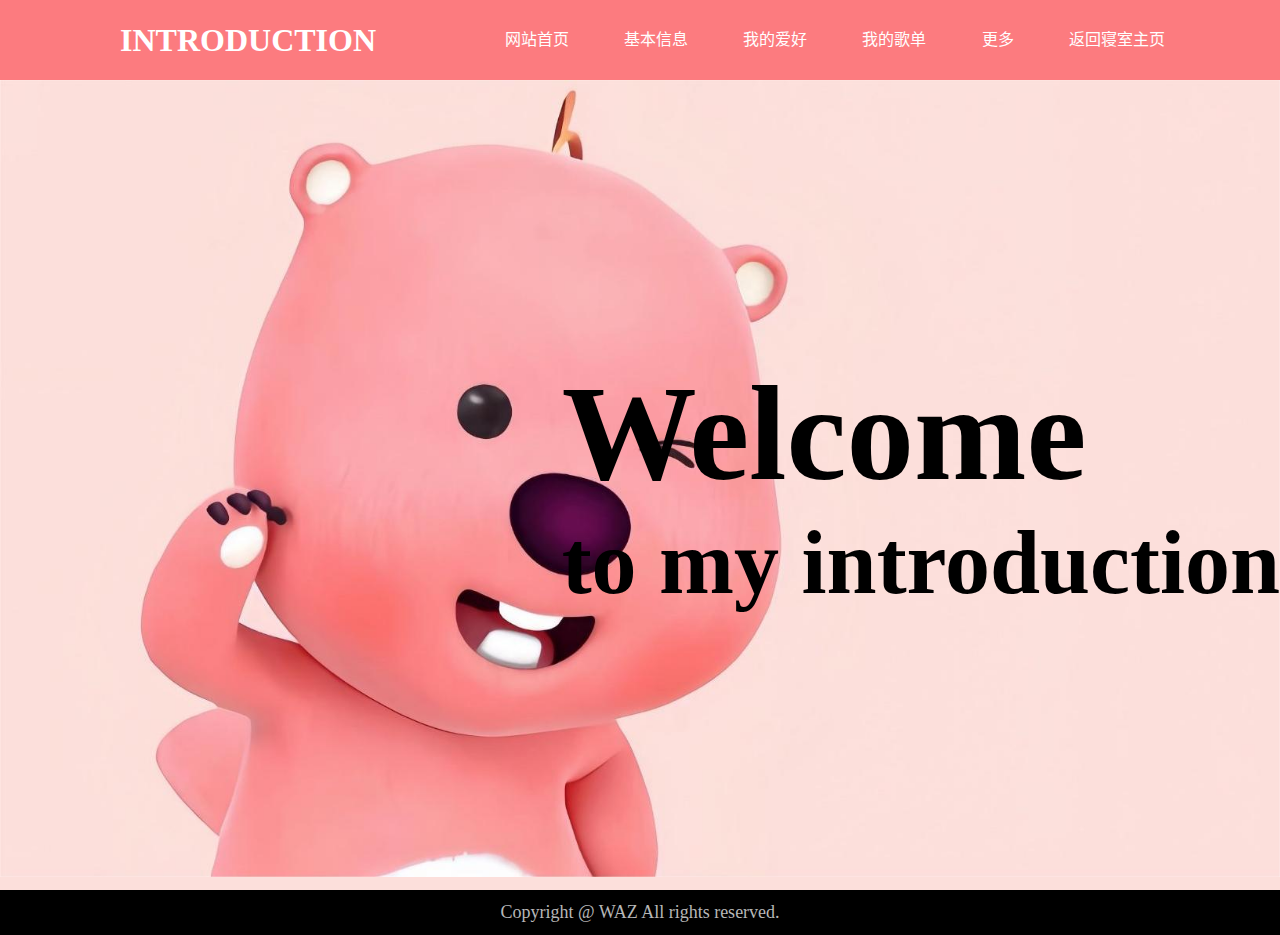
<file: index.html>
<!DOCTYPE html>
<html lang="zh-CN">
<head>
    <meta charset="UTF-8">
    <meta name="viewport" content="width=device-width, initial-scale=1.0">
    <title>自我介绍</title>
    <link rel="stylesheet" href="pinkloopy.css">
</head>
<body>
    <header>
    <h1>INTRODUCTION</h1>
    <nav class="nav-bar">
    <ul class="nav-menu">
        <li class="nav-item"><a href="index.html" class="nav-link">网站首页</a></li>
        <li class="nav-item"><a href="基本信息.html" class="nav-link">基本信息</a></li>
        <li class="nav-item"><a href="我的爱好.html" class="nav-link">我的爱好</a></li>
        <li class="nav-item"><a href="我的歌单.html" class="nav-link">我的歌单</a></li>
        <li class="nav-item"><a href="更多.html" class="nav-link">更多</a></li>
        <li class="nav-item"><a href="https://regret1037.github.io/room409/" class="nav-link">返回寝室主页</a></li>
    </ul>
    <div class="hamburger">
        <span class="bar"></span>
        <span class="bar"></span>
        <span class="bar"></span>
    </div>
    </nav>
    </header>

    <main>
    <section class="one">
    <div class="word">
    <h2>Welcome</h2>
    <h3>to my introduction</h3>
    </div>
    </section>

    </main>
<script>
    const hamburgerEl = document.querySelector('.hamburger')
    const navMenuEl = document.querySelector('.nav-menu')

    hamburgerEl.addEventListener('click',()=>{
        navMenuEl.classList.toggle('active')
        hamburgerEl.classList.toggle('active')
    })
    document.querySelectorAll('.nav-link').forEach(item =>{
        item.addEventListener('click',()=>{
        
        navMenuEl.classList.toggle('active')
        hamburgerEl.classList.toggle('active')
        })
    })
</script>
    <footer>
        <p>Copyright @ WAZ All rights reserved.</p>
    </footer>
</body>
</html>
</file>
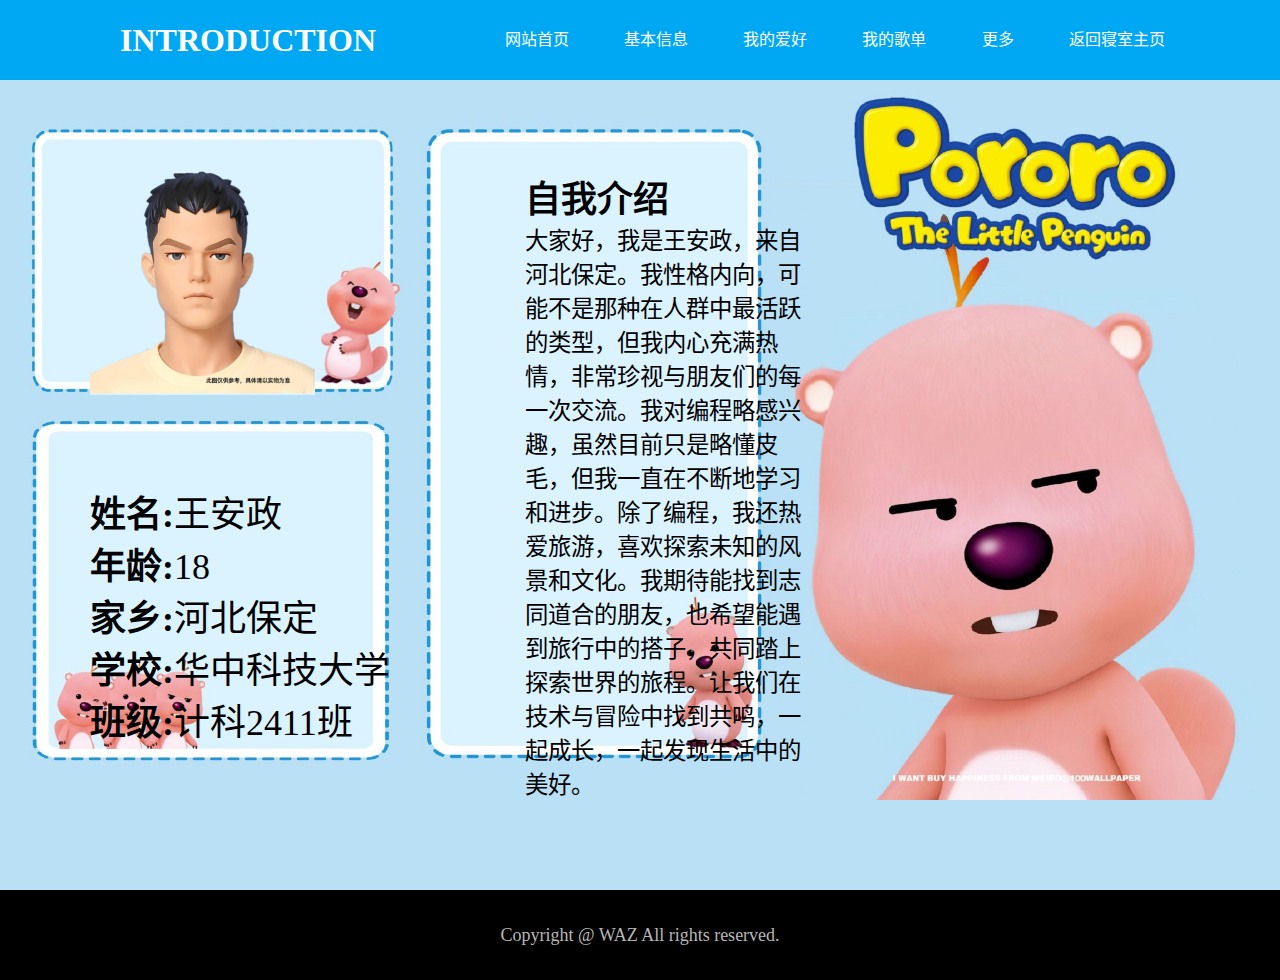
<file: 基本信息.html>
<!DOCTYPE html>
<html lang="zh-CN">
<head>
    <meta charset="UTF-8">
    <meta name="viewport" content="width=device-width, initial-scale=1.0">
    <title>基本信息</title>
    <link rel="stylesheet" href="blueloopy.css">
</head>
<body>
    <header>
        <h1>INTRODUCTION</h1>
        <nav class="nav-bar">
            <ul class="nav-menu">
                <li class="nav-item"><a href="index.html" class="nav-link">网站首页</a></li>
                <li class="nav-item"><a href="基本信息.html" class="nav-link">基本信息</a></li>
                <li class="nav-item"><a href="我的爱好.html" class="nav-link">我的爱好</a></li>
                <li class="nav-item"><a href="我的歌单.html" class="nav-link">我的歌单</a></li>
                <li class="nav-item"><a href="更多.html" class="nav-link">更多</a></li>
                <li class="nav-item"><a href="https://regret1037.github.io/room409/" class="nav-link">返回寝室主页</a></li>
            </ul>
            <div class="hamburger">
                <span class="bar"></span>
                <span class="bar"></span>
                <span class="bar"></span>
            </div>
            </nav>
        </header>

        <main>
            <section class="one">
            <img src="image/大头照.png" alt="大头照">
            <div>
            <ul>
                <li><a ><strong>姓名:</strong>王安政</a></li>
                <li><a ><strong>年龄:</strong>18</a></li>
                <li><a ><strong>家乡:</strong>河北保定</a></li>
                <li><a ><strong>学校:</strong>华中科技大学</a></li>
                <li><a ><strong>班级:</strong>计科2411班</a></li>
            </ul>
            </div>

            <div class="introduce">
                <h4>自我介绍</h4>
                <p>大家好，我是王安政，来自河北保定。我性格内向，可能不是那种在人群中最活跃的类型，但我内心充满热情，非常珍视与朋友们的每一次交流。我对编程略感兴趣，虽然目前只是略懂皮毛，但我一直在不断地学习和进步。除了编程，我还热爱旅游，喜欢探索未知的风景和文化。我期待能找到志同道合的朋友，也希望能遇到旅行中的搭子，共同踏上探索世界的旅程。让我们在技术与冒险中找到共鸣，一起成长，一起发现生活中的美好。</p>
            </div>
            <div class="topic">
                <p>基本信息</p>
            </div>
            </section>
        
            </main>
            <script>
                const hamburgerEl = document.querySelector('.hamburger')
                const navMenuEl = document.querySelector('.nav-menu')
            
                hamburgerEl.addEventListener('click',()=>{
                    navMenuEl.classList.toggle('active')
                    hamburgerEl.classList.toggle('active')
                })
                document.querySelectorAll('.nav-link').forEach(item =>{
                    item.addEventListener('click',()=>{
                    
                    navMenuEl.classList.toggle('active')
                    hamburgerEl.classList.toggle('active')
                    })
                })
            </script>
            <footer>
                <p>Copyright @ WAZ All rights reserved.</p>
            </footer>
</body>
</html>
</file>
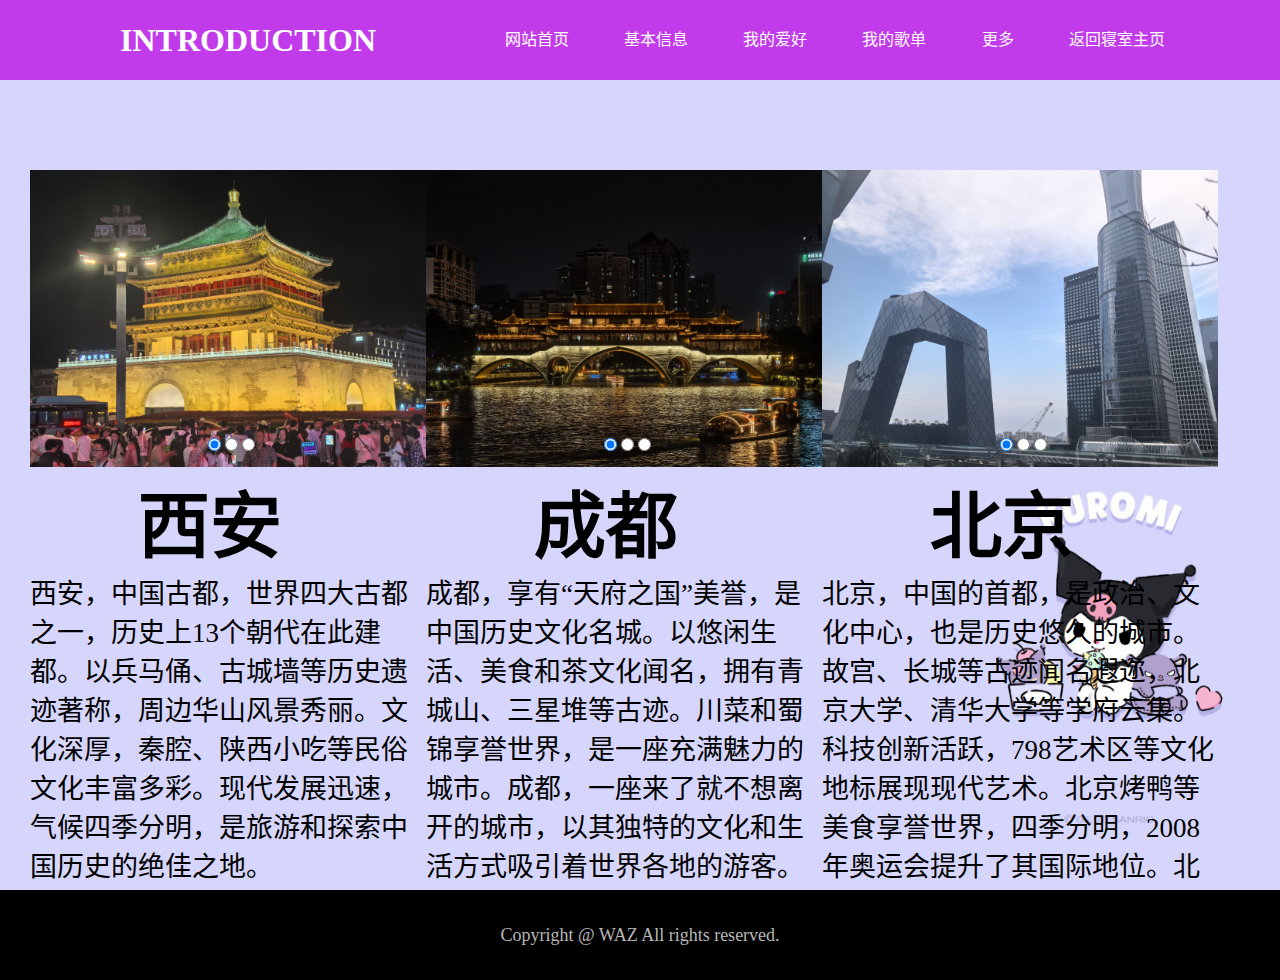
<file: 我的爱好.html>
<!DOCTYPE html>
<html lang="zh-CN">
<head>
    <meta charset="UTF-8">
    <meta name="viewport" content="width=device-width, initial-scale=1.0">
    <title>基本信息</title>
    <link rel="stylesheet" href="kuromi.css">
</head>
<body>
    <header>
        <h1>INTRODUCTION</h1>
        <nav class="nav-bar">
            <ul class="nav-menu">
                <li class="nav-item"><a href="index.html" class="nav-link">网站首页</a></li>
                <li class="nav-item"><a href="基本信息.html" class="nav-link">基本信息</a></li>
                <li class="nav-item"><a href="我的爱好.html" class="nav-link">我的爱好</a></li>
                <li class="nav-item"><a href="我的歌单.html" class="nav-link">我的歌单</a></li>
                <li class="nav-item"><a href="更多.html" class="nav-link">更多</a></li>
                <li class="nav-item"><a href="https://regret1037.github.io/room409/" class="nav-link">返回寝室主页</a></li>
            </ul>
            <div class="hamburger">
                <span class="bar"></span>
                <span class="bar"></span>
                <span class="bar"></span>
            </div>
            </nav>
        </header>

        <main>
            <section class="travel">
                <div>
                    <ul class="slides">
                        <input type="radio" id="control-1" name="control" checked>
                        <input type="radio" id="control-2" name="control">
                        <input type="radio" id="control-3" name="control">

                        <li class="slide"></li>
                        <li class="slide"></li>
                        <li class="slide"></li>
                    </ul>
                    <h3>西安</h3>
                    <p>西安，中国古都，世界四大古都之一，历史上13个朝代在此建都。以兵马俑、古城墙等历史遗迹著称，周边华山风景秀丽。文化深厚，秦腔、陕西小吃等民俗文化丰富多彩。现代发展迅速，气候四季分明，是旅游和探索中国历史的绝佳之地。</p>
                </div>
                <div>
                    <ul class="slides2">
                        <input type="radio" id="control-1" name="control2" checked>
                        <input type="radio" id="control-2" name="control2">
                        <input type="radio" id="control-3" name="control2">

                        <li class="slide2"></li>
                        <li class="slide2"></li>
                        <li class="slide2"></li>
                    </ul>
                    <h3>成都</h3>
                    <p>成都，享有“天府之国”美誉，是中国历史文化名城。以悠闲生活、美食和茶文化闻名，拥有青城山、三星堆等古迹。川菜和蜀锦享誉世界，是一座充满魅力的城市。成都，一座来了就不想离开的城市，以其独特的文化和生活方式吸引着世界各地的游客。</p>
                </div>
                <div>
                    <ul class="slides3">
                        <input type="radio" id="control-1" name="control3" checked>
                        <input type="radio" id="control-2" name="control3">
                        <input type="radio" id="control-3" name="control3">

                        <li class="slide3"></li>
                        <li class="slide3"></li>
                        <li class="slide3"></li>
                    </ul>
                    <h3>北京</h3>
                    <p>
                        北京，中国的首都，是政治、文化中心，也是历史悠久的城市。故宫、长城等古迹闻名遐迩，北京大学、清华大学等学府云集。科技创新活跃，798艺术区等文化地标展现现代艺术。北京烤鸭等美食享誉世界，四季分明，2008年奥运会提升了其国际地位。北京，传统与现代交融的大都市。</p>
                </div>
                <div class="topic">
                    <p>旅行</p>
                </div>
            </section>
        
            </main>
            <script>
                const hamburgerEl = document.querySelector('.hamburger')
                const navMenuEl = document.querySelector('.nav-menu')
            
                hamburgerEl.addEventListener('click',()=>{
                    navMenuEl.classList.toggle('active')
                    hamburgerEl.classList.toggle('active')
                })
                document.querySelectorAll('.nav-link').forEach(item =>{
                    item.addEventListener('click',()=>{
                    
                    navMenuEl.classList.toggle('active')
                    hamburgerEl.classList.toggle('active')
                    })
                })
            </script>
</body>   
<footer>
    <p>Copyright @ WAZ All rights reserved.</p>
</footer>
</html>
</file>
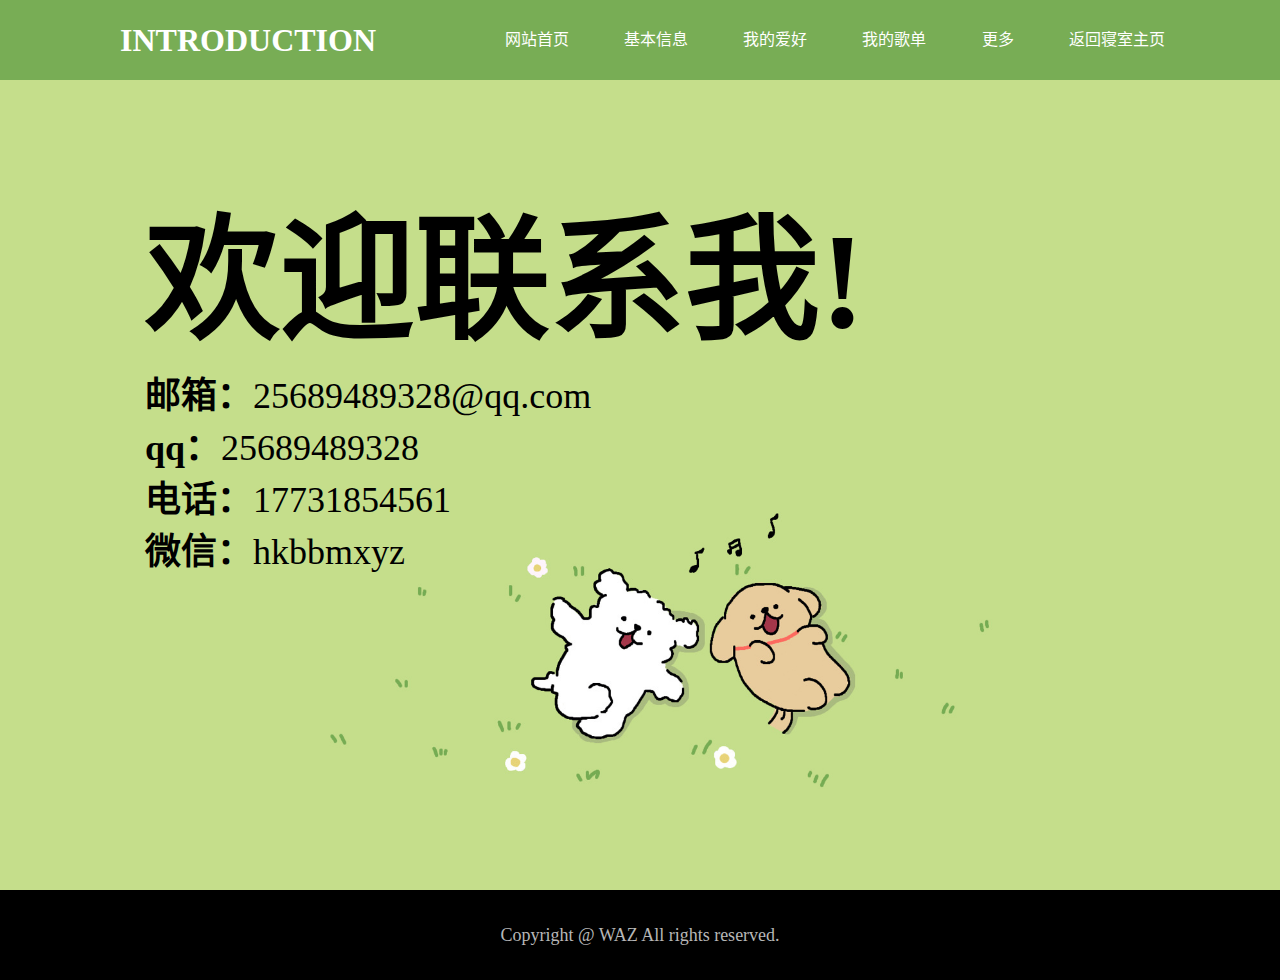
<file: 更多.html>
<!DOCTYPE html>
<html lang="zh-CN">
<head>
    <meta charset="UTF-8">
    <meta name="viewport" content="width=device-width, initial-scale=1.0">
    <title>基本信息</title>
    <link rel="stylesheet" href="Maltese.css">
</head>
<body>
    <header>
        <h1>INTRODUCTION</h1>
        <nav class="nav-bar">
            <ul class="nav-menu">
                <li class="nav-item"><a href="index.html" class="nav-link">网站首页</a></li>
                <li class="nav-item"><a href="基本信息.html" class="nav-link">基本信息</a></li>
                <li class="nav-item"><a href="我的爱好.html" class="nav-link">我的爱好</a></li>
                <li class="nav-item"><a href="我的歌单.html" class="nav-link">我的歌单</a></li>
                <li class="nav-item"><a href="更多.html" class="nav-link">更多</a></li>
                <li class="nav-item"><a href="https://regret1037.github.io/room409/" class="nav-link">返回寝室主页</a></li>
            </ul>
            <div class="hamburger">
                <span class="bar"></span>
                <span class="bar"></span>
                <span class="bar"></span>
            </div>
            </nav>
        </header>

        <main>
            <section class="one">
            <div>
            <ul>
            <li><h2>欢迎联系我!</h2></li>
            <li><strong>邮箱：</strong>25689489328@qq.com</li>
            <li><strong>qq：</strong>25689489328</li>
            <li><strong>电话：</strong>17731854561</li>
            <li><strong>微信：</strong>hkbbmxyz</li>
            </ul>
            </div>
            </section>
            </main>
            <script>
                const hamburgerEl = document.querySelector('.hamburger')
                const navMenuEl = document.querySelector('.nav-menu')
            
                hamburgerEl.addEventListener('click',()=>{
                    navMenuEl.classList.toggle('active')
                    hamburgerEl.classList.toggle('active')
                })
                document.querySelectorAll('.nav-link').forEach(item =>{
                    item.addEventListener('click',()=>{
                    
                    navMenuEl.classList.toggle('active')
                    hamburgerEl.classList.toggle('active')
                    })
                })
            </script>
</body>
<footer>
    <p>Copyright @ WAZ All rights reserved.</p>
</footer>
</html>
</file>
<file: pinkloopy.css>
*{
    padding: 0;
    margin: 0;
}
header{
    background-color:#fc7b7f;
    height: 80px;
}
h1{
    color: white;
    position: absolute;
    left: 120px;
    top: 0;
    line-height: 80px;
    background-repeat: no-repeat;
    background-position: center;
    width:210px;
    background-size: contain;
    font-family: 'Arial black';
}
header a{
    color: white;
    text-decoration: none;
}
header a:hover{
    text-decoration: underline;
}
header li{
    display: inline;
    margin-right: 4vw;
    font-family: '得意黑';
}
header ul{
    position: absolute;
    right:5vw;
    top:0;
    line-height: 80px;
}
section {
    background-color: #fcdfdb;    
}
.one {
    background-image: url(image/background.jpg);
    background-color: #fcdfdb;
    background-repeat: no-repeat;
    background-size: contain;
    height: 90vh;
    display: flex;
    align-items: center;
    justify-content: right;
    font-family:'Cooper Black';
}
section h2{
    font-size: 15vh;
}
section h3{
    font-size: 10vh;
}
footer {
    background-color:#000000;
    color:#B7B7B7;
    height:5vh;
    display:flex;
    justify-content: center;
    align-items: center;
    font-size: 2vh;
    line-height: 0.9em;
}
.hamburger{
    cursor: pointer;
    display: none;
}
.bar{
    display: block;
    background-color: #fff;
    width: 25px;
    height: 3px;
    margin: 5px;
    transition: all 0.3s ease-in-out;
}
.nav-bar{
    min-height: 70px;
    display: flex;
    justify-content: right;
    align-items: center;
}
@media screen and (max-width:768px) {
    header {
        display: fixed;
    }
    .hamburger {
        display: block;
    }
    .hamburger.active.bar:nth-child(2){
        opacity: 0;
    }
    .hamburger.active.bar:nth-child(1){
        transform: translateY(8px) rotate(45deg);
    }
    .hamburger.active.bar:nth-child(3){
        transform: translateY(-8px) rotate(-45deg);
    }

    .nav-menu {
        background-color: #fc7b7f;
        top: -100%;
        left:0vw;
        width: 100%;
        display: flex;
        flex-direction: column;
        justify-content: center;
        align-items: center;
        transition: all 0.3s ease;
        z-index: 1000;
    }
    .nav-menu.active{
    top: 70px;
    align-items: center;
    font-size: 20px;
    }
    .word{
    position: absolute;
    bottom: -10vh;
    }
    .one{
    height: 110vh;
    }
}
</file>
<file: blueloopy.css>
*{
    padding: 0;
    margin: 0;
}
header{
    background-color:#00a8f3;
    height: 80px;
}
h1{
    color: white;
    position: absolute;
    left: 120px;
    top: 0;
    line-height: 80px;
    background-repeat: no-repeat;
    background-position: center;
    width:210px;
    background-size: contain;
    font-family: 'Arial black';
}
header a{
    color: white;
    text-decoration: none;
}
header a:hover{
    text-decoration: underline;
}
header li{
    display: inline;
    margin-right: 4vw;
    font-family: '得意黑';
}
header ul{
    position: absolute;
    right:5vw;
    top:0;
    line-height: 80px;
}
section {
    background-color: #bae0f5;    
}
.one {
    background-image: url(image/background2.jpg);
    background-color: #bae0f5;
    background-repeat: no-repeat;
    background-size: contain;
    height: 90vh;
    display: flex;
    justify-content: left;
    font-family:'Cooper Black';
}
.one img{
    height: 25vh;
    width: 25vh;
    position: relative;
    left:10vh;
    top:10vh;
}
.one li{
list-style: none;
font-size: 4vh;
position: relative;
    left: -15vh;
    top: 45vh;
    font-family:'微软雅黑';
}
.one .introduce {
    width: 33vh;
    position: relative;
    top:10vh;
    font-family:'微软雅黑';
}
.one .introduce h4{
    font-size: 4vh;
}
.one .introduce p{
    font-size: 2.6vh;
}
.one .topic p{
width: 15vh;
font-size: 15vh;
position: relative;
right: -75vh;
top:10vh;
font-family: '华文新魏';
}
footer {
    background-color:#000000;
    color:#B7B7B7;
    height:10vh;
    display:flex;
    justify-content: center;
    align-items: center;
    font-size: 2vh;
    line-height: 0.9em;
}
.hamburger{
    cursor: pointer;
    display: none;
}
.bar{
    display: block;
    background-color: #fff;
    width: 25px;
    height: 3px;
    margin: 5px;
    transition: all 0.3s ease-in-out;
}
.nav-bar{
    min-height: 70px;
    display: flex;
    justify-content: right;
    align-items: center;
}
@media screen and (max-width:768px) {
    header {
        display: fixed;
    }
    .hamburger {
        display: block;
    }
    .hamburger.active.bar:nth-child(2){
        opacity: 0;
    }
    .hamburger.active.bar:nth-child(1){
        transform: translateY(8px) rotate(45deg);
    }
    .hamburger.active.bar:nth-child(3){
        transform: translateY(-8px) rotate(-45deg);
    }

    .nav-menu {
        background-color: #00a8f3;
        top: -100%;
        left:0vw;
        width: 100%;
        display: flex;
        flex-direction: column;
        justify-content: center;
        align-items: center;
        transition: all 0.3s ease;
        z-index: 1000;
    }
    .nav-menu.active{
    top: 70px;
    align-items: center;
    font-size: 20px;
    }
    .word{
    position: absolute;
    left: 120px;
    top:50vh;
    }
    .one {
        background-image: none;
        background-color: #bae0f5;
        height: 150vh;
        display: flex;
        justify-content: left;
        font-family:'Cooper Black';
    }
}
</file>
<file: kuromi.css>
*{
    padding: 0;
    margin: 0;
}
header{
    background-color:#c23beb;
    height: 80px;
}
h1{
    color: white;
    position: absolute;
    left: 120px;
    top: 0;
    line-height: 80px;
    background-repeat: no-repeat;
    background-position: center;
    width:210px;
    background-size: contain;
    font-family: 'Arial black';
}
header a{
    color: white;
    text-decoration: none;
}
header a:hover{
    text-decoration: underline;
}
header li{
    display: inline;
    margin-right: 4vw;
    font-family: '得意黑';
}
header ul{
    position: absolute;
    right:5vw;
    top:0;
    line-height: 80px;
}
section {
    background-color: #d6d6fc;    
}
.travel {
    background-image: url(image/background5.jpeg);
    background-position: 100%;
    background-color: #d6d6fc;
    background-repeat: no-repeat;
    background-size: contain;
    height: 90vh;
    display: flex;
    justify-content: left;
    font-family:'Cooper Black';
}
.travel div{
    width: 60vh;
    font-family: "华文新魏";
    position: relative;
    top: 10vh;
    border-radius: 10px;
    left: 30px;
}
.travel p{
    width: 44vh;
    font-family: "华文新魏";
    font-size: 3vh;
}
.travel h3{
    font-size: 8vh;
    text-indent: 1.5em;
}
.travel ul.slides{
    position: relative;
    width: 44vh;
    height: 33vh;
    list-style: none;
    margin: 0;
    padding: 0;
    background-color: #d6d6fc;
    overflow: hidden;
}
.travel li.slide{
    margin: 0;
    padding: 0;
    width: inherit;
    height: inherit;
    position: absolute;
    top: 0;
    left: 0;
    display: flex;
    justify-content: center;
    align-items: center;
    transition: .5s transform ease-in-out;
}
.travel .slide:nth-of-type(1) {
    background-image: url(image/西安1.jpg);
    background-size: contain;
    background-repeat: no-repeat;
}
.travel .slide:nth-of-type(2) {
    background-image: url(image/西安2.jpg);
    background-size: contain;
    background-repeat: no-repeat;
    left: 100%;
}
.travel .slide:nth-of-type(3) {
    background-image: url(image/西安3.jpg);
    background-size: contain;
    background-repeat: no-repeat;
    left: 200%;
}

input[type="radio"] {
    position: relative;
    top: 90%;
    left: 45%;
    z-index: 100;
}
.slides input[type="radio"]:nth-of-type(1):checked ~ .slide {
    transform:translatex(0%);
}
.slides input[type="radio"]:nth-of-type(2):checked ~ .slide {
    transform:translatex(-100%);
}
.slides input[type="radio"]:nth-of-type(3):checked ~ .slide {
    transform: translatex(-200%);
}


.travel ul.slides2{
    position: relative;
    width: 44vh;
    height: 33vh;
    list-style: none;
    margin: 0;
    padding: 0;
    background-color: #d6d6fc;
    overflow: hidden;
}
.travel li.slide2{
    margin: 0;
    padding: 0;
    width: inherit;
    height: inherit;
    position: absolute;
    top: 0;
    left: 0;
    display: flex;
    justify-content: center;
    align-items: center;
    transition: .5s transform ease-in-out;
}
.travel .slide2:nth-of-type(1) {
    background-image: url(image/成都1.jpg);
    background-size: contain;
    background-repeat: no-repeat;
}
.travel .slide2:nth-of-type(2) {
    background-image: url(image/成都2.jpg);
    background-size: contain;
    background-repeat: no-repeat;
    left: 100%;
}
.travel .slide2:nth-of-type(3) {
    background-image: url(image/成都3.jpg);
    background-size: contain;
    background-repeat: no-repeat;
    left: 200%;
}

input[type="radio"] {
    position: relative;
    top: 90%;
    left: 45%;
    z-index: 100;
}
.slides2 input[type="radio"]:nth-of-type(1):checked ~ .slide2 {
    transform:translatex(0%);
}
.slides2 input[type="radio"]:nth-of-type(2):checked ~ .slide2 {
    transform:translatex(-100%);
}
.slides2 input[type="radio"]:nth-of-type(3):checked ~ .slide2 {
    transform: translatex(-200%);
}



.travel ul.slides3{
    position: relative;
    width: 44vh;
    height: 33vh;
    list-style: none;
    margin: 0;
    padding: 0;
    background-color: #d6d6fc;
    overflow: hidden;
}
.travel li.slide3{
    margin: 0;
    padding: 0;
    width: inherit;
    height: inherit;
    position: absolute;
    top: 0;
    left: 0;
    display: flex;
    justify-content: center;
    align-items: center;
    transition: .5s transform ease-in-out;
}
.travel .slide3:nth-of-type(1) {
    background-image: url(image/北京1.jpg);
    background-size: contain;
    background-repeat: no-repeat;
}
.travel .slide3:nth-of-type(2) {
    background-image: url(image/北京2.jpg);
    background-size: contain;
    background-repeat: no-repeat;
    left: 100%;
}
.travel .slide3:nth-of-type(3) {
    background-image: url(image/北京3.jpg);
    background-size: contain;
    background-repeat: no-repeat;
    left: 200%;
}

input[type="radio"] {
    position: relative;
    top: 90%;
    left: 45%;
    z-index: 100;
}
.slides3 input[type="radio"]:nth-of-type(1):checked ~ .slide3 {
    transform:translatex(0%);
}
.slides3 input[type="radio"]:nth-of-type(2):checked ~ .slide3 {
    transform:translatex(-100%);
}
.slides3 input[type="radio"]:nth-of-type(3):checked ~ .slide3 {
    transform: translatex(-200%);
}
.travel .topic p{
    width: 15vh;
    font-size: 15vh;
    position: relative;
    right: -10vh;
    top:0vh;
    font-family: '华文新魏';
    }
footer {
    background-color:#000000;
    color:#B7B7B7;
    height: 10vh;
    display:flex;
    justify-content: center;
    align-items: center;
    font-size: 2vh;
    line-height: 0.9em;
}

.hamburger{
    cursor: pointer;
    display: none;
}
.bar{
    display: block;
    background-color: #fff;
    width: 25px;
    height: 3px;
    margin: 5px;
    transition: all 0.3s ease-in-out;
}
.nav-bar{
    min-height: 70px;
    display: flex;
    justify-content: right;
    align-items: center;
}
@media screen and (max-width:768px) {
    header {
        display: fixed;
    }
    .hamburger {
        display: block;
    }
    .hamburger.active.bar:nth-child(2){
        opacity: 0;
    }
    .hamburger.active.bar:nth-child(1){
        transform: translateY(8px) rotate(45deg);
    }
    .hamburger.active.bar:nth-child(3){
        transform: translateY(-8px) rotate(-45deg);
    }

    .nav-menu {
        background-color: #c23beb;
        top: -100%;
        left:0vw;
        width: 100%;
        display: flex;
        flex-direction: column;
        justify-content: center;
        align-items: center;
        transition: all 0.3s ease;
        z-index: 1000;
    }
    .nav-menu.active{
    top: 70px;
    align-items: center;
    font-size: 20px;
    }
    .word{
    position: absolute;
    left: 120px;
    top:50vh;
    }
    .travel{
    flex-direction: column;
    height: 250vh;
    align-items: center;
    background-image: none;
    }
}
</file>
<file: Maltese.css>
*{
    padding: 0;
    margin: 0;
}
header{
    background-color:#78ad55;
    height: 80px;
}
h1{
    color: white;
    position: absolute;
    left: 120px;
    top: 0;
    line-height: 80px;
    background-repeat: no-repeat;
    background-position: center;
    width:210px;
    background-size: contain;
    font-family: 'Arial black';
}
header a{
    color: white;
    text-decoration: none;
}
header a:hover{
    text-decoration: underline;
}
header li{
    display: inline;
    margin-right: 4vw;
    font-family: '得意黑';
}
header ul{
    position: absolute;
    right:5vw;
    top:0;
    line-height: 80px;
}
section {
    background-color: #c5de8b;    
}
.one {
    background-image: url(image/background4.jpg);
    background-position: 100%;
    background-color: #c5de8b;
    background-repeat: no-repeat;
    background-size: contain;
    height: 90vh;
    display: flex;
    justify-content:center;
    font-family:'Cooper Black';
}
.one li{
    list-style: none;
    font-size: 4vh;
    position: relative;
        left: -15vh;
        top: 10vh;
        font-family:'Cooper Black';
    }
.one h2{
    font-size: 15vh;
}
footer {
    background-color:#000000;
    color:#B7B7B7;
    height:10vh;
    display:flex;
    justify-content: center;
    align-items: center;
    font-size: 2vh;
    line-height: 0.9em;
}

.hamburger{
    cursor: pointer;
    display: none;
}
.bar{
    display: block;
    background-color: #fff;
    width: 25px;
    height: 3px;
    margin: 5px;
    transition: all 0.3s ease-in-out;
}
.nav-bar{
    min-height: 70px;
    display: flex;
    justify-content: right;
    align-items: center;
}
@media screen and (max-width:768px) {
    header {
        display: fixed;
    }
    .hamburger {
        display: block;
    }
    .hamburger.active.bar:nth-child(2){
        opacity: 0;
    }
    .hamburger.active.bar:nth-child(1){
        transform: translateY(8px) rotate(45deg);
    }
    .hamburger.active.bar:nth-child(3){
        transform: translateY(-8px) rotate(-45deg);
    }

    .nav-menu {
        background-color: #78ad55;
        top: -100%;
        left:0vw;
        width: 100%;
        display: flex;
        flex-direction: column;
        justify-content: center;
        align-items: center;
        transition: all 0.3s ease;
        z-index: 1000;
    }
    .nav-menu.active{
    top: 70px;
    align-items: center;
    font-size: 20px;
    }
    .word{
    position: absolute;
    left: 120px;
    top:50vh;
    }
}
</file>
